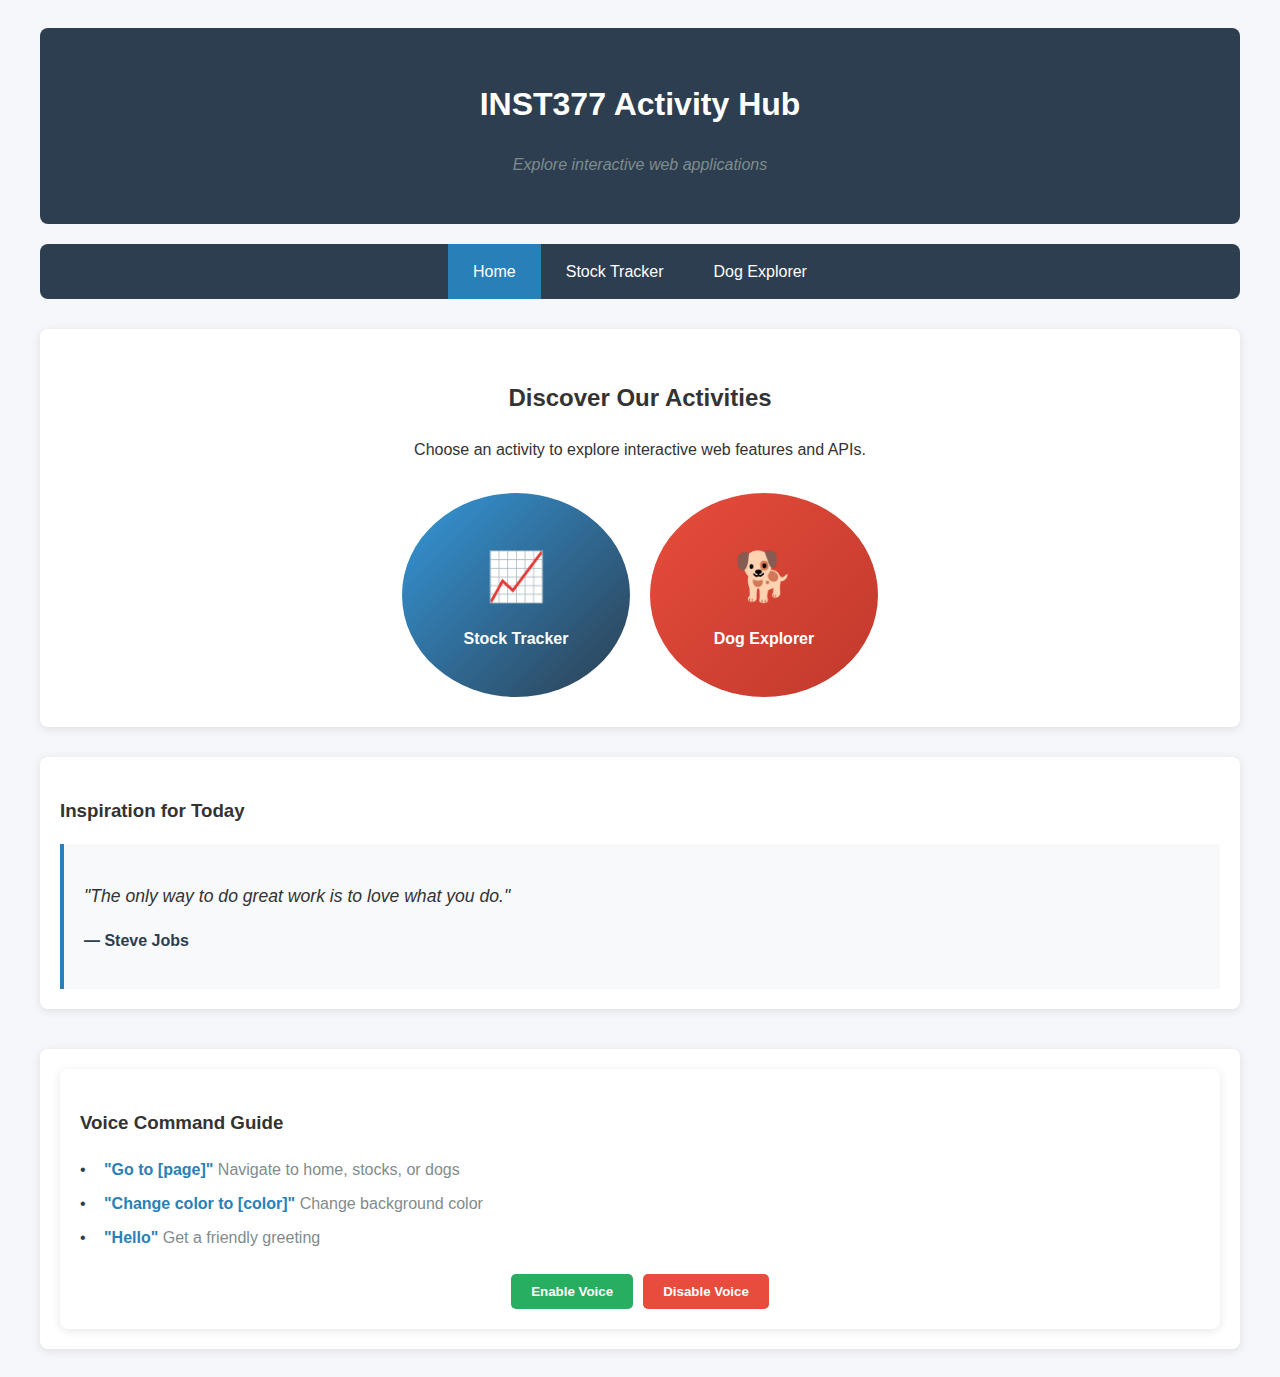
<file: index.html>
<!DOCTYPE html>
<html lang="en">
<head>
    <meta charset="UTF-8">
    <meta name="viewport" content="width=device-width, initial-scale=1.0">
    <title>Activity Hub | INST377</title>
    <link rel="stylesheet" href="styles.css">
    <link href="https://fonts.googleapis.com/css2?family=Poppins:wght@400;600&display=swap" rel="stylesheet">
    <script src="app.js" defer></script>
</head>
<body class="home-page">
    <div class="page-wrapper">
        <header class="site-header">
            <div class="header-content">
                <h1>INST377 Activity Hub</h1>
                <p class="tagline">Explore interactive web applications</p>
            </div>
        </header>

        <nav class="primary-navigation">
            <ul class="nav-menu">
                <li class="nav-item current"><a href="index.html">Home</a></li>
                <li class="nav-item"><a href="stocks.html">Stock Tracker</a></li>
                <li class="nav-item"><a href="dogs.html">Dog Explorer</a></li>
            </ul>
        </nav>

        <main class="content-main">
            <section class="welcome-section">
                <h2>Discover Our Activities</h2>
                <p class="intro-text">Choose an activity to explore interactive web features and APIs.</p>
                
                <div class="activity-buttons">
                    <a href="stocks.html" class="activity-btn stock-btn">
                        <span class="btn-icon">📈</span>
                        <span class="btn-text">Stock Tracker</span>
                    </a>
                    <a href="dogs.html" class="activity-btn dog-btn">
                        <span class="btn-icon">🐕</span>
                        <span class="btn-text">Dog Explorer</span>
                    </a>
                </div>
            </section>

            <section class="quote-section">
                <h3>Inspiration for Today</h3>
                <div class="quote-box" id="daily-quote">
                    <p class="quote-text">Loading inspirational quote...</p>
                    <p class="quote-author"></p>
                </div>
            </section>
        </main>

        <aside class="voice-control-panel">
            <div class="voice-card">
                <h3>Voice Command Guide</h3>
                <div class="voice-instructions">
                    <div class="command-item">
                        <span class="command-keyword">"Go to [page]"</span>
                        <span class="command-desc">Navigate to home, stocks, or dogs</span>
                    </div>
                    <div class="command-item">
                        <span class="command-keyword">"Change color to [color]"</span>
                        <span class="command-desc">Change background color</span>
                    </div>
                    <div class="command-item">
                        <span class="command-keyword">"Hello"</span>
                        <span class="command-desc">Get a friendly greeting</span>
                    </div>
                </div>
                <div class="voice-toggle">
                    <button id="voice-on" class="voice-control voice-on">Enable Voice</button>
                    <button id="voice-off" class="voice-control voice-off">Disable Voice</button>
                </div>
            </div>
        </aside>
    </div>
</body>
</html>
</file>
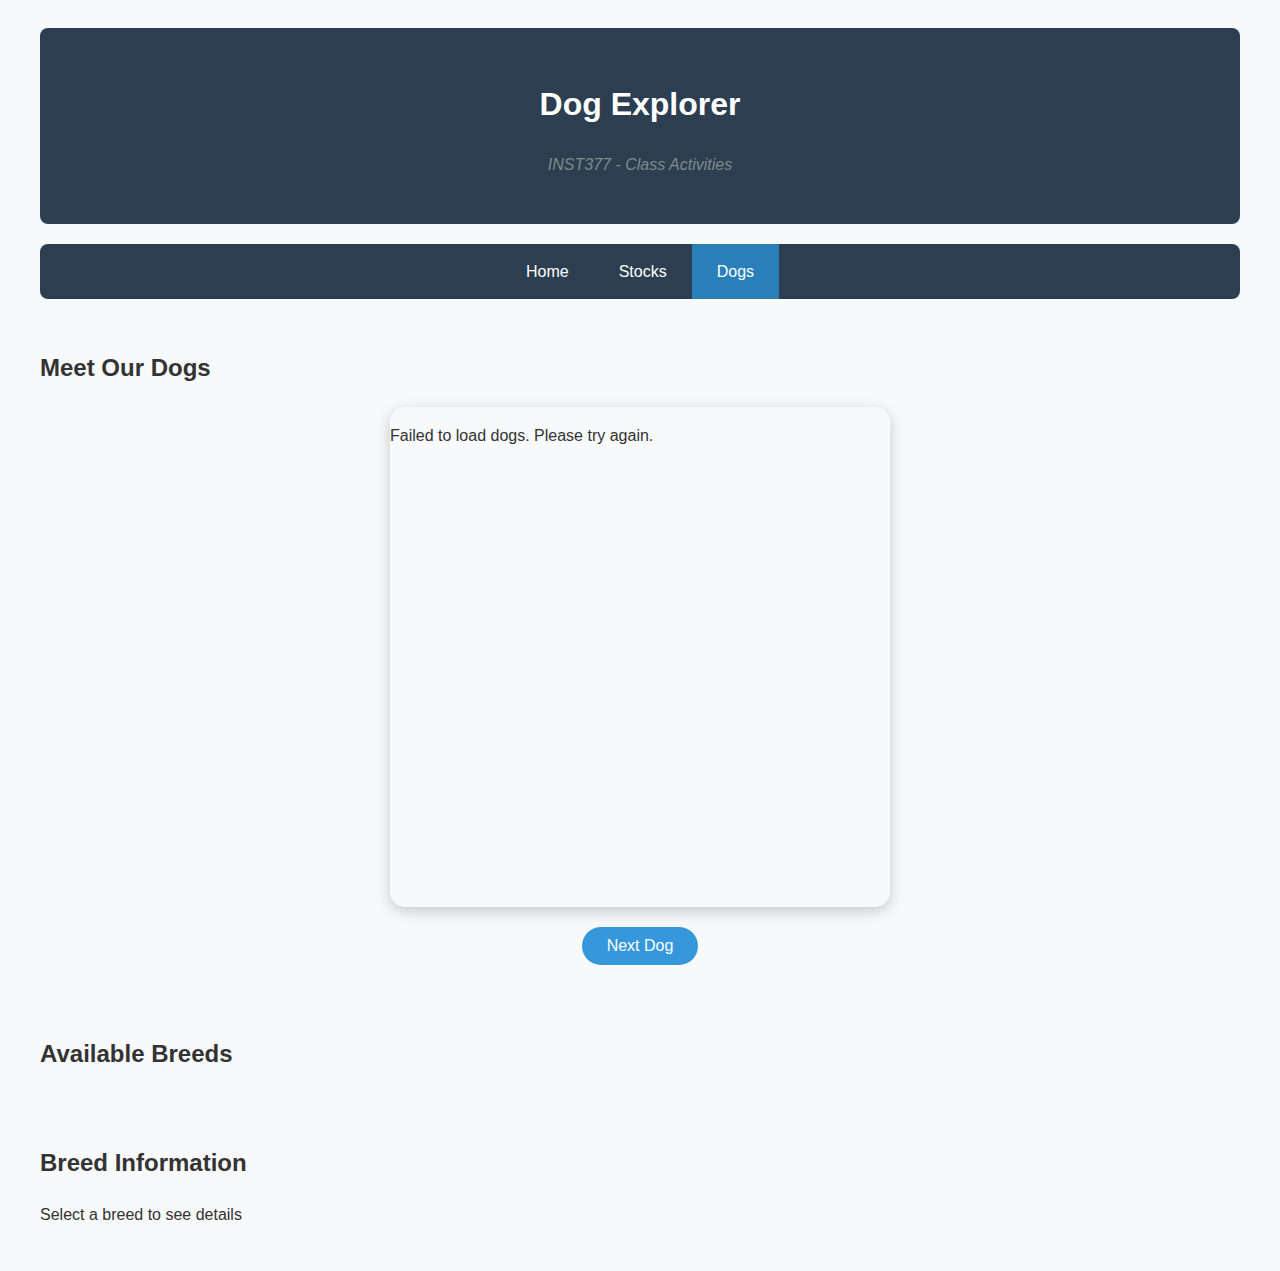
<file: dogs.html>
<!DOCTYPE html>
<html lang="en">
<head>
    <meta charset="UTF-8">
    <meta name="viewport" content="width=device-width, initial-scale=1.0">
    <title>Dog Explorer | INST377</title>
    <link rel="stylesheet" href="styles.css">
    <style>
        .dog-display {
            width: 500px;
            height: 500px;
            margin: 0 auto;
            position: relative;
            overflow: hidden;
            border-radius: 15px;
            box-shadow: 0 4px 15px rgba(0,0,0,0.2);
        }
        .dog-image {
            position: absolute;
            width: 100%;
            height: 100%;
            object-fit: cover;
            transition: opacity 0.5s ease-in-out;
        }
        .dog-image.active {
            opacity: 1;
            z-index: 1;
        }
        .dog-image.inactive {
            opacity: 0;
            z-index: 0;
        }
        .shuffle-btn {
            display: block;
            margin: 20px auto;
            padding: 10px 25px;
            background-color: #3498db;
            color: white;
            border: none;
            border-radius: 30px;
            font-size: 16px;
            cursor: pointer;
            transition: all 0.3s;
        }
        .shuffle-btn:hover {
            background-color: #2980b9;
            transform: scale(1.05);
        }
    </style>
</head>
<body class="dog-page">
    <div class="page-wrapper">
        <header class="site-header">
            <h1>Dog Explorer</h1>
            <p class="tagline">INST377 - Class Activities</p>
        </header>

        <nav class="primary-navigation">
            <ul class="nav-menu">
                <li class="nav-item"><a href="index.html">Home</a></li>
                <li class="nav-item"><a href="stocks.html">Stocks</a></li>
                <li class="nav-item current"><a href="dogs.html">Dogs</a></li>
            </ul>
        </nav>

        <main class="content-main">
            <section class="gallery-section">
                <h2>Meet Our Dogs</h2>
                <div class="dog-display" id="dog-display">
                    <!-- Dog images will be inserted here by JavaScript -->
                </div>
                <button class="shuffle-btn" id="shuffle-btn">Next Dog</button>
            </section>

            <section class="breeds-section">
                <h2>Available Breeds</h2>
                <div class="breed-buttons" id="breed-buttons"></div>
            </section>

            <section class="info-section">
                <h2>Breed Information</h2>
                <div class="breed-info" id="breed-info">
                    <p>Select a breed to see details</p>
                </div>
            </section>
        </main>
    </div>

    <script>
        // Dog image carousel with single display
        document.addEventListener('DOMContentLoaded', function() {
            const dogDisplay = document.getElementById('dog-display');
            const shuffleBtn = document.getElementById('shuffle-btn');
            let currentDogIndex = 0;
            let dogImages = [];
            let dogBreeds = new Set();

            // Fetch random dog images
            fetch('https://dog.ceo/api/breeds/image/random/10')
                .then(response => response.json())
                .then(data => {
                    // Create image elements
                    data.message.forEach((url, index) => {
                        const img = document.createElement('img');
                        img.src = url;
                        img.className = 'dog-image' + (index === 0 ? ' active' : ' inactive');
                        img.alt = 'Random dog image';
                        dogDisplay.appendChild(img);
                        dogImages.push(img);

                        // Extract breed name
                        const parts = url.split('/');
                        const breedPath = parts[parts.indexOf('breeds') + 1];
                        const breedName = breedPath.split('-')
                            .reverse()
                            .map(part => part.charAt(0).toUpperCase() + part.slice(1))
                            .join(' ');
                        dogBreeds.add(breedName);
                    });

                    // Create breed buttons
                    const buttonsContainer = document.getElementById('breed-buttons');
                    dogBreeds.forEach(breed => {
                        const btn = document.createElement('button');
                        btn.className = 'breed-btn';
                        btn.textContent = breed;
                        btn.onclick = () => loadBreedInfo(breed);
                        buttonsContainer.appendChild(btn);
                    });
                })
                .catch(error => {
                    console.error('Error loading dogs:', error);
                    dogDisplay.innerHTML = '<p>Failed to load dogs. Please try again.</p>';
                });

            // Shuffle functionality
            shuffleBtn.addEventListener('click', function() {
                // Fade out current image
                dogImages[currentDogIndex].classList.remove('active');
                dogImages[currentDogIndex].classList.add('inactive');

                // Get random next image (different from current)
                let nextIndex;
                do {
                    nextIndex = Math.floor(Math.random() * dogImages.length);
                } while (nextIndex === currentDogIndex && dogImages.length > 1);

                currentDogIndex = nextIndex;

                
                dogImages[currentDogIndex].classList.remove('inactive');
                dogImages[currentDogIndex].classList.add('active');
            });


            setInterval(() => {
                shuffleBtn.click();
            }, 5000);

            // Breed info loader
            window.loadBreedInfo = function(breed) {
                const infoBox = document.getElementById('breed-info');
                infoBox.innerHTML = '<p>Loading breed information...</p>';

                fetch(`https://api.thedogapi.com/v1/breeds/search?q=${breed}`)
                    .then(response => response.json())
                    .then(data => {
                        if (!data.length) throw new Error('Breed not found');
                        
                        const info = data[0];
                        const lifespan = info.life_span ? info.life_span.replace('years', '').trim() : 'Unknown';
                        
                        infoBox.innerHTML = `
                            <h3>${info.name}</h3>
                            <p><strong>Temperament:</strong> ${info.temperament || 'Not specified'}</p>
                            <p><strong>Lifespan:</strong> ${lifespan}</p>
                            <p><strong>Weight:</strong> ${info.weight?.metric || 'Unknown'} kg</p>
                            <p><strong>Height:</strong> ${info.height?.metric || 'Unknown'} cm</p>
                        `;
                    })
                    .catch(error => {
                        console.error('Error loading breed info:', error);
                        infoBox.innerHTML = `<p>Could not load information for ${breed}</p>`;
                    });
            };
        });
    </script>
</body>
</html>
</file>
<file: styles.css>
body {
  font-family: 'Segoe UI', Tahoma, Geneva, Verdana, sans-serif;
  background-color: #f8f9fa;
  color: #333;
  line-height: 1.6;
}

.page-wrapper, .market-container, .stock-controls, .chart-panel, 
.trending-stocks, .voice-control-panel {
  max-width: 1200px;
  margin: 0 auto;
  padding: 20px;
}


.site-header, .market-header {
  text-align: center;
  padding: 30px 0;
  margin-bottom: 20px;
  border-radius: 8px;
}

.site-header {
  background-color: #2c3e50;
  color: white;
}

.market-header {
  padding-bottom: 1rem;
  border-bottom: 2px solid #e1e5eb;
  background-color: transparent;
  color: inherit;
}

.market-header h1 {
  color: #2c3e50;
  margin-bottom: 0.5rem;
}

.tagline, .subtitle {
  font-style: italic;
  color: #7f8c8d;
}


.nav-menu, .market-nav ul {
  display: flex;
  justify-content: center;
  list-style: none;
  padding: 0;
  background-color: #2c3e50;
  border-radius: 8px;
  overflow: hidden;
  margin-bottom: 30px;
}

.nav-item, .market-nav li {
  margin: 0;
}

.nav-item a, .market-nav a {
  color: white;
  text-decoration: none;
  padding: 15px 25px;
  display: block;
  transition: background-color 0.3s;
}

.nav-item:hover a, 
.nav-item.current a, 
.market-nav a:hover, 
.market-nav .active a {
  background-color: #2980b9;
}


.content-main, .market-main {
  display: grid;
  gap: 30px;
}

.welcome-section, 
.stock-search, 
.chart-container, 
.chart-wrapper,
.trending-table, 
.quote-section, 
.voice-control-panel, 
.voice-card, 
.voice-controls,
.search-panel {
  background-color: white;
  padding: 20px;
  border-radius: 8px;
  box-shadow: 0 2px 10px rgba(0,0,0,0.1);
}

.welcome-section, .stock-search {
  padding: 30px;
  text-align: center;
}

.chart-container, .chart-wrapper {
  height: 400px;
  margin-bottom: 2rem;
}


.activity-btn, .search-btn, .action-button, .voice-button {
  padding: 0.75rem 1.5rem;
  color: white;
  border: none;
  border-radius: 5px;
  cursor: pointer;
  transition: all 0.3s;
  text-decoration: none;
}

.activity-btn {
  display: flex;
  flex-direction: column;
  align-items: center;
  justify-content: center;
  width: 180px;
  height: 180px;
  border-radius: 50%;
}

.activity-btn:hover {
  transform: translateY(-5px);
  box-shadow: 0 5px 15px rgba(0,0,0,0.2);
}

.stock-btn {
  background: linear-gradient(135deg, #3498db, #2c3e50);
}

.dog-btn {
  background: linear-gradient(135deg, #e74c3c, #c0392b);
}

.search-btn, .action-button {
  background: #2c3e50;
}

.search-btn:hover, .action-button:hover {
  background: #1a252f;
}

.btn-icon {
  font-size: 3rem;
  margin-bottom: 10px;
}

.btn-text {
  font-weight: 600;
}

.search-form, .input-group {
  display: flex;
  gap: 1rem;
  align-items: center;
}

.search-input, .input-group input, .input-group select {
  padding: 0.75rem;
  border: 1px solid #ddd;
  border-radius: 5px;
  flex-grow: 1;
  font-size: 1rem;
  transition: border-color 0.3s;
}

.search-input:focus, 
.input-group input:focus, 
.input-group select:focus {
  border-color: #3498db;
  outline: none;
}

.search-select {
  padding: 0.75rem;
  border: 1px solid #ddd;
  border-radius: 5px;
  background: white;
  cursor: pointer;
}


.trending-table, #trending-table {
  width: 100%;
  border-collapse: collapse;
  background: white;
  box-shadow: 0 2px 10px rgba(0,0,0,0.1);
  border-radius: 10px;
  overflow: hidden;
}

.trending-table th, #trending-table th {
  background: #2c3e50;
  color: white;
  padding: 1rem;
  text-align: left;
}

.trending-table td, #trending-table td {
  padding: 1rem;
  border-bottom: 1px solid #eee;
}

.trending-table tr:last-child td, 
#trending-table tr:last-child td {
  border-bottom: none;
}

.trending-table tr:hover, 
#trending-table tr:hover {
  background: #f8f9fa;
}

.trending-table a, #trending-table a {
  color: #3498db;
  text-decoration: none;
}

.trending-table a:hover, #trending-table a:hover {
  text-decoration: underline;
}

.sentiment-icon {
  font-size: 1.2rem;
  margin-left: 0.5rem;
}


.quote-box {
  padding: 20px;
  border-left: 4px solid #2980b9;
  background-color: #f8f9fa;
}

.quote-text {
  font-style: italic;
  font-size: 1.1rem;
}

.quote-author {
  font-weight: 600;
  margin-top: 10px;
  color: #2c3e50;
}


.voice-control-panel, .voice-controls {
  margin-top: 40px;
}

.voice-card {
  background-color: white;
  border-radius: 8px;
  padding: 20px;
  box-shadow: 0 2px 10px rgba(0,0,0,0.1);
}

.voice-instructions, .voice-commands, .command-list {
  margin: 20px 0;
}

.command-item, .voice-command, .command-list li {
  margin-bottom: 10px;
  padding-left: 1.5rem;
  position: relative;
  line-height: 1.5;
}

.command-item:before, 
.voice-command:before {
  content: "•";
  position: absolute;
  left: 0;
  color: #2c3e50;
}

.command-keyword {
  font-weight: 600;
  color: #2980b9;
  min-width: 180px;
}

.command-desc {
  color: #7f8c8d;
}

.voice-toggle, .voice-buttons {
  display: flex;
  gap: 10px;
  justify-content: center;
  margin-top: 1.5rem;
}

.voice-control, .voice-btn, .voice-button {
  padding: 10px 20px;
  border: none;
  border-radius: 5px;
  cursor: pointer;
  font-weight: 600;
  transition: background-color 0.3s;
}

.voice-on, #voice-on, #enable-voice {
  background-color: #27ae60;
  color: white;
}

.voice-off, #voice-off, #disable-voice {
  background-color: #e74c3c;
  color: white;
}

.voice-on:hover, #voice-on:hover, #enable-voice:hover {
  background-color: #219653;
}

.voice-off:hover, #voice-off:hover, #disable-voice:hover {
  background-color: #c0392b;
}


.activity-buttons {
  display: flex;
  justify-content: center;
  gap: 20px;
  margin-top: 30px;
}


.stocks-page, .home-page {
  background-color: #f5f7fa;
}

.voice-btn, .voice-button {
  flex: 1;
}


.table-wrapper {
  overflow-x: auto;
  margin-top: 1rem;
}
</file>
